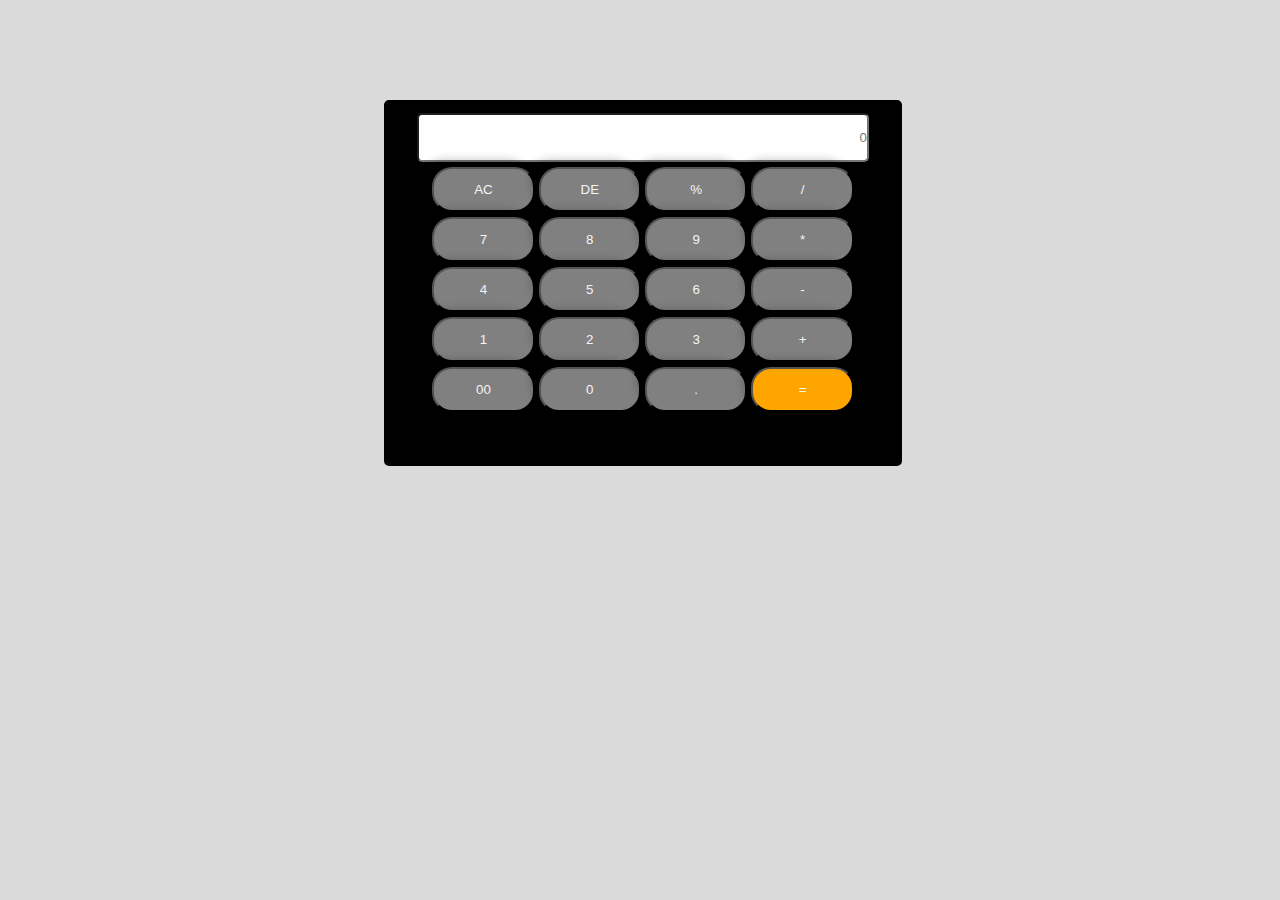
<file: 2_Calculator/index.html>
<!DOCTYPE html>
<html lang="en">
<head>
    <meta charset="UTF-8">
    <meta name="viewport" content="width=device-width, initial-scale=1.0">
    <title>Document</title>
    <link rel="stylesheet" href="styling.css">
    <script src="script.js"></script>
</head>
<body>
    <div class="calculator">
        <input type="text" placeholder="0" id="input" >
        <div class="row1">
        <button  class="btn" data-value="AC">AC</button>
        <button class="btn" data-value="DE">DE</button>
        <button class="btn" data-value="%">%</button>
        <button class="btn" data-value="/">/</button>
         </div>
        <div class="row2">
        <button class="btn" data-value="7">7</button>
        <button class="btn" data-value="8">8</button>
        <button class="btn" data-value="9">9</button>
        <button class="btn" data-value="*">*</button>
         </div>
        <div class="row3">
        <button class="btn" data-value="4">4</button>
        <button class="btn" data-value="5">5</button>
        <button class="btn" data-value="6">6</button>
        <button class="btn" data-value="-">-</button>
         </div>
        <div class="row4">
        <button class="btn" data-value="1">1</button>
        <button class="btn" data-value="2">2</button>
        <button class="btn" data-value="3">3</button>
        <button class="btn" data-value="+">+</button>
         </div>
         <div class="row5">
        <button class="btn" data-value="00">00</button>
        <button class="btn" data-value="0">0</button>
        <button class="btn" data-value=".">.</button>
        <button class="btn" id="result" data-value="=">=</button>
         </div>
    </div>

    
</body>
</html>
</file>
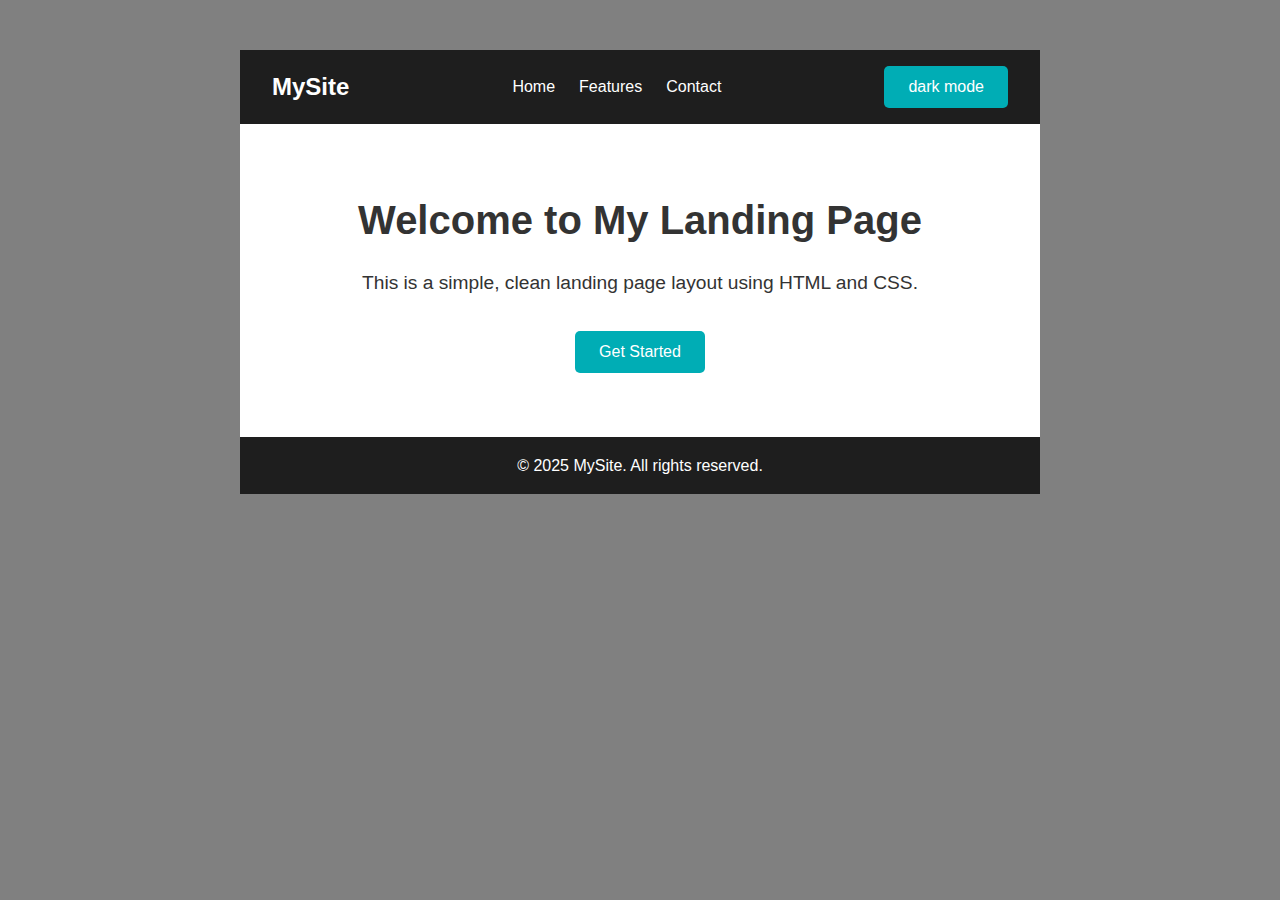
<file: Dark Mode/index.html>
<!-- <!DOCTYPE html>
<html lang="en">
<head>
    <meta charset="UTF-8">
    <meta name="viewport" content="width=device-width, initial-scale=1.0">
    <title>Document</title>
    <link rel="stylesheet" href="style.css">
    <script src="script.js" defer></script>
</head> -->
<!-- <body>
    <div class="maincontainer">
        <div class="webpage">
            <h1>Welcome to the Webpage</h1>
            <p>This is a simple webpage with a header, a paragraph, and a button.</p>
            
            <button id="mode">Light/Dark Mode</button>
        </div>
        <div class="footer">
            <p>&copy; 2023 My Webpage</p>
    </div> -->

    <!DOCTYPE html>
<html lang="en">
<head>
  <meta charset="UTF-8" />
  <meta name="viewport" content="width=device-width, initial-scale=1.0" />
  <title>Simple Landing Page</title>
  <link rel="stylesheet" href="style.css">
    <script src="script.js" defer></script>
</head>
<body>
  <div class="main">
  <header class="navbar">
    <div class="logo">MySite</div>
    <nav>
      <ul class="nav-links">
        <li><a href="#">Home</a></li>
        <li><a href="#">Features</a></li>
        <li><a href="#">Contact</a></li>
      </ul>
     
    </nav>
    <button id="changemode">Dark Mode</button>
  </header>

  <main class="main-content">
    <h1>Welcome to My Landing Page</h1>
    <p>This is a simple, clean landing page layout using HTML and CSS.</p>
    <button>Get Started</button>
  </main>

  <footer class="footer">
    <p>&copy; 2025 MySite. All rights reserved.</p>
  </footer>

</div>

</body>
</html>
</file>
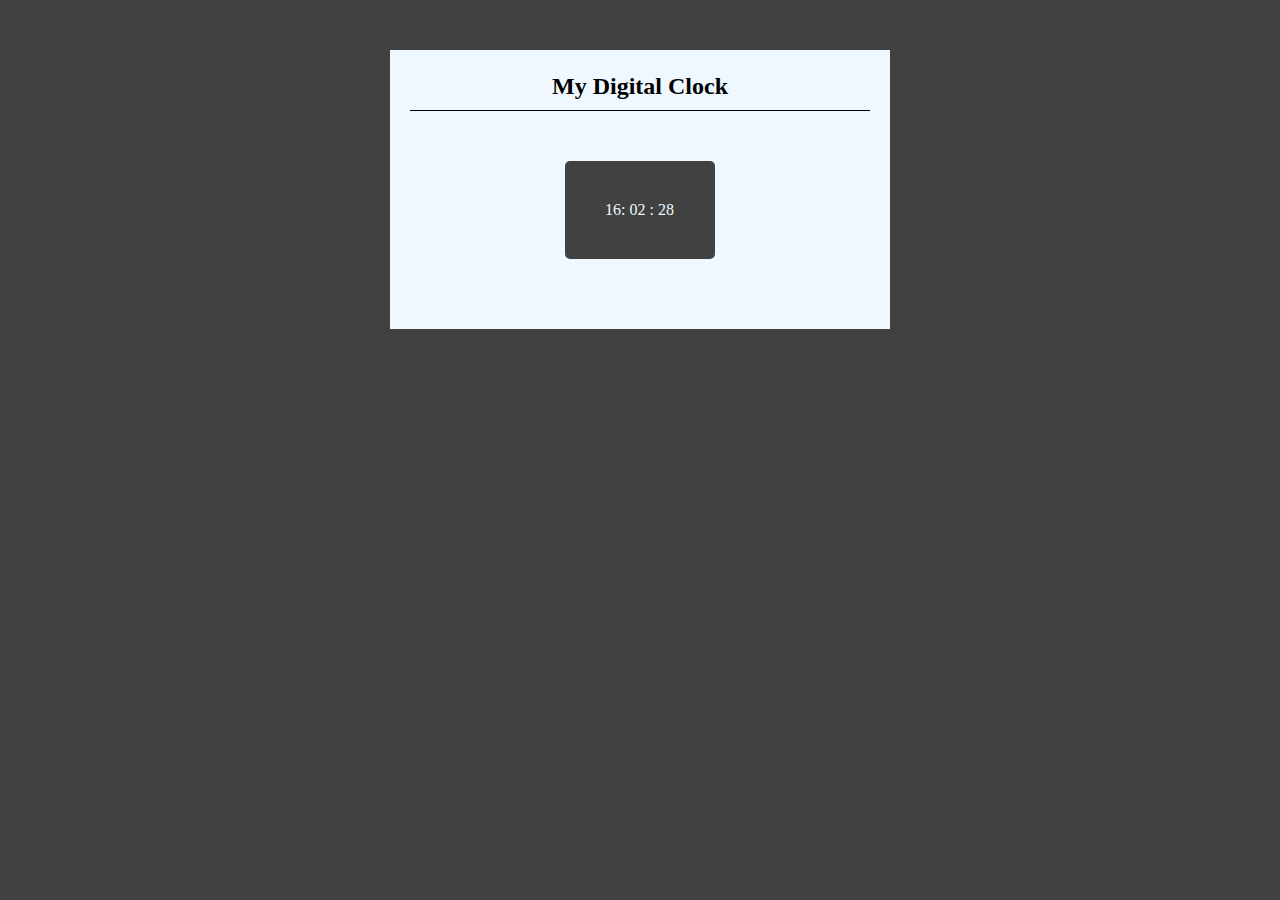
<file: Digital Clock/index.html>
<!DOCTYPE html>
<html lang="en">
  <head>
    <meta charset="UTF-8" />
    <meta name="viewport" content="width=device-width, initial-scale=1.0" />
    <title>Document</title>
    <link rel="stylesheet" href="style.css" />
    <script src="script.js" defer></script>
  </head>
  <body>
    <div class="clock">
        <h2 id="heading2">My Digital Clock</h2>
        <div id="time">
           00:00:00
        </div>
    </div>
  </body>
</html>
</file>
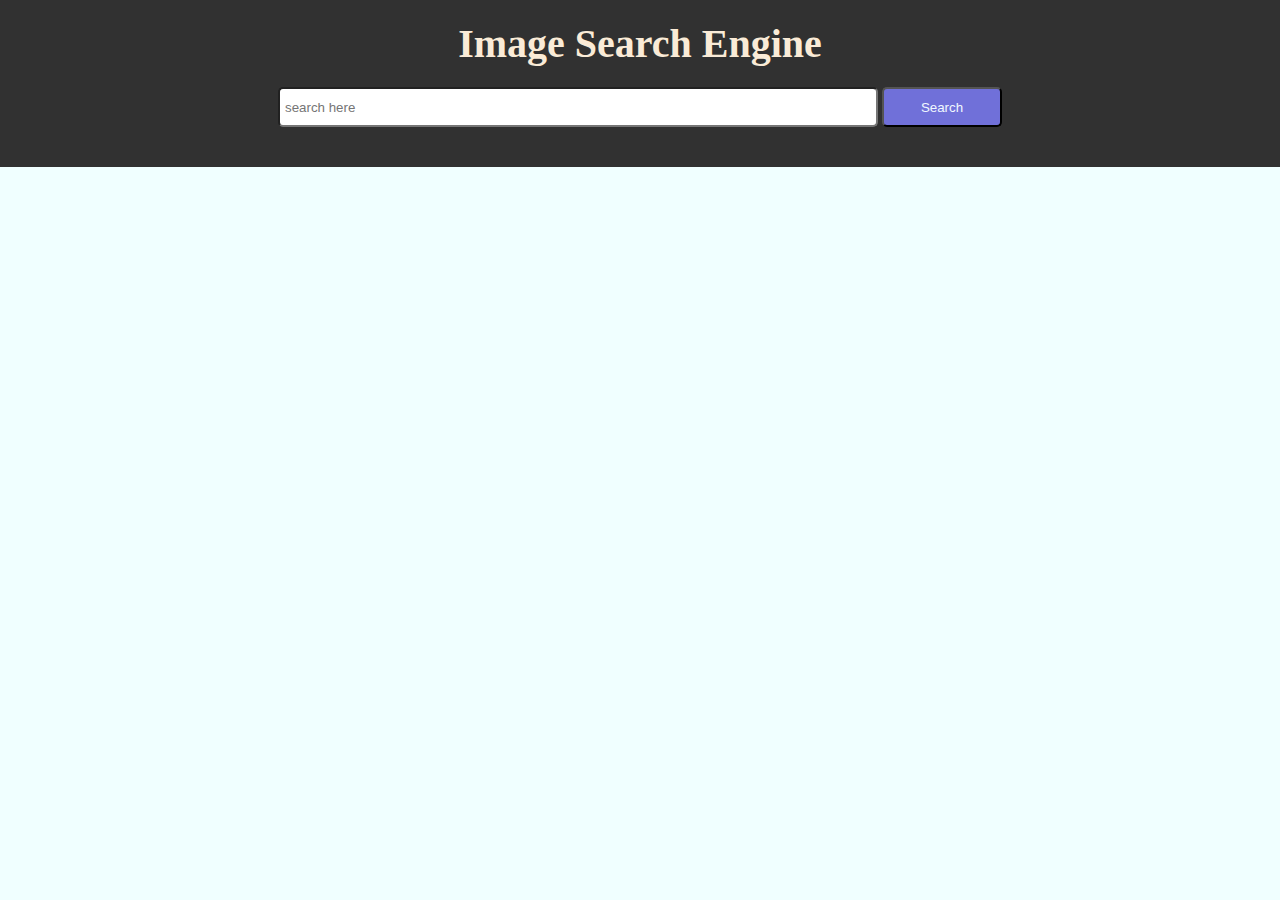
<file: Image Search Engine/index.html>
<!DOCTYPE html>
<html lang="en">
<head>
    <meta charset="UTF-8">
    <meta name="viewport" content="width=device-width, initial-scale=1.0">
    <title>Document</title>
    <link rel="stylesheet" href="style.css">
    <script src="script.js" defer></script>
</head>
<body>
    <div class="header">
        <div class="heading"><h1>Image Search Engine</h1></div>
        <div class="search-bar">
            <input type="text" placeholder="search here" id="input">
            <button id="search">Search</button>
        </div>
    </div>
    <div id="image-container">

    </div>
    
</body>
</html>
</file>
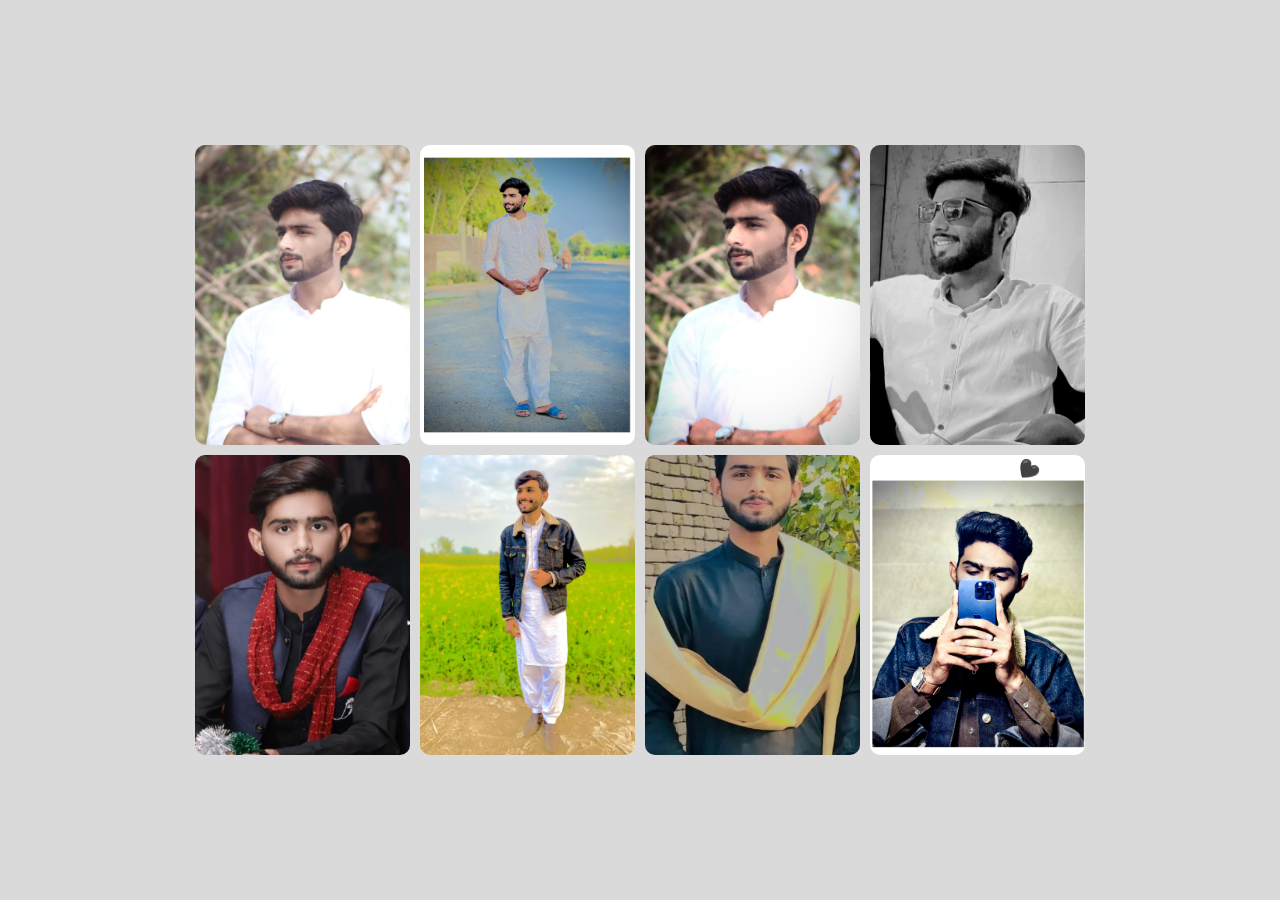
<file: image_gallery/index.html>
<!DOCTYPE html>
<html lang="en">
<head>
    <meta charset="UTF-8">
    <meta name="viewport" content="width=device-width, initial-scale=1.0">
    <title>Document</title>
</head>
<link rel="stylesheet" href="styling.css">
<body>
    <div class="container">
       
        <div class="gallery">
            <img src="1.jpg" alt="Image 1" >
            <img src="2.jpg"  alt="Image 2"  >
            <img src="3.jpg" alt="Image 3"  >
            <img src="4.jpg" alt="Image 4"  >
            <img src="5.jpg" alt="Image 5"  >
            <img src="6.jpg" alt="Image 6"  >
            <img src="7.jpg"  alt="Image 7" >
            <img src="8.jpg"  alt="Image 8" >
        </div>
    </div>
</body>
</html>
</file>
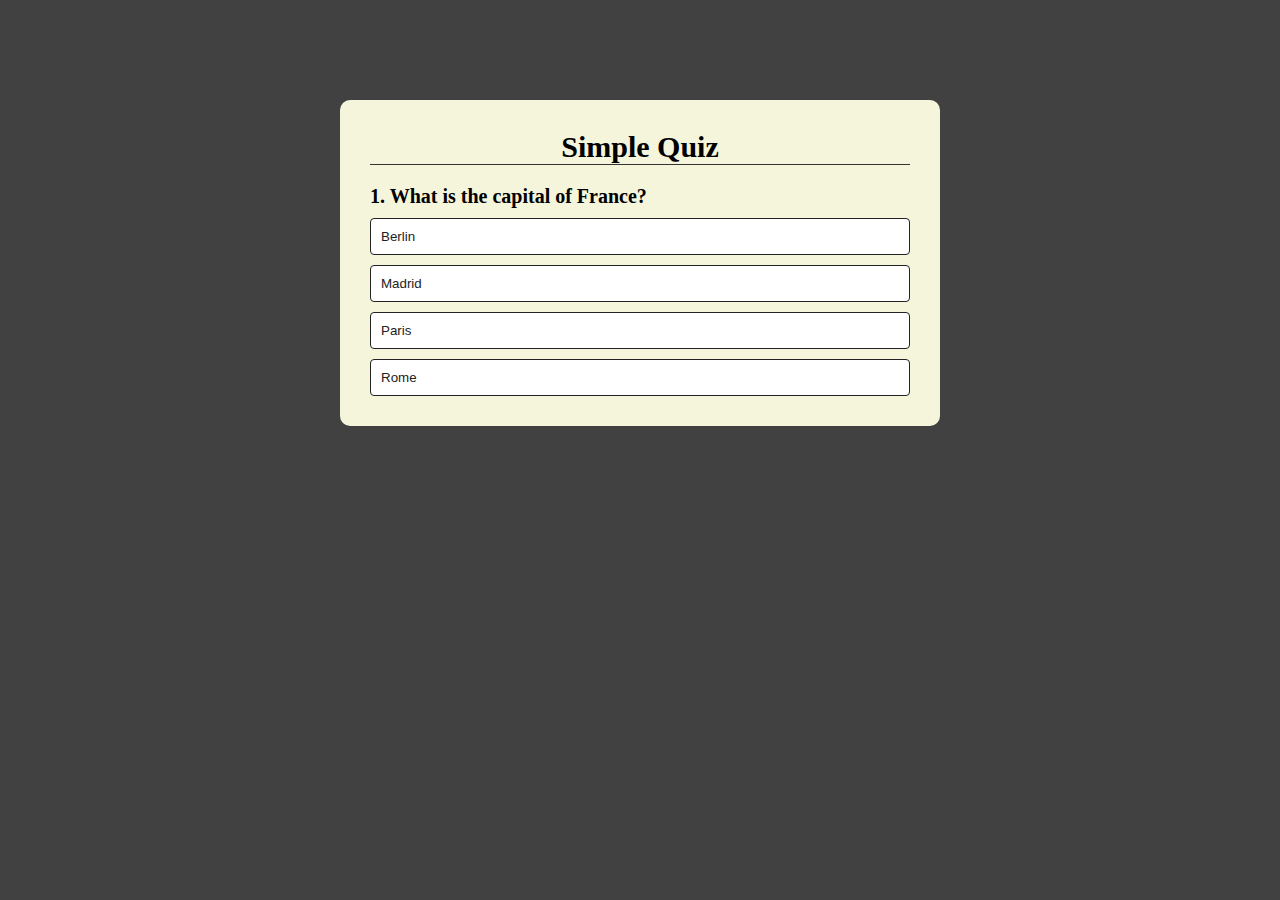
<file: QUIZ App/index.html>
<!DOCTYPE html>
<html lang="en">
<head>
    <meta charset="UTF-8">
    <meta name="viewport" content="width=device-width, initial-scale=1.0">
    <title>Document</title>
    <link rel="stylesheet" href="style.css">
    <script src="script.js" defer></script>

</head>
<body>
    <div class="app">
        <h2>Simple Quiz</h2>
        <div class="quiz">
            <h3 id="question">Write question here</h3>
            <div id="answer-buttons">
                <button class="btn">Answer 1</button>
                <button class="btn" >Answer 2</button>
                <button class="btn" >Answer 3</button>
                <button class="btn" >Answer 4</button>
            </div>
            <div id="next">
                <button id="next-btn"> Next</button>
            </div>
        </div>
    </div>
</body>
</html>
</file>
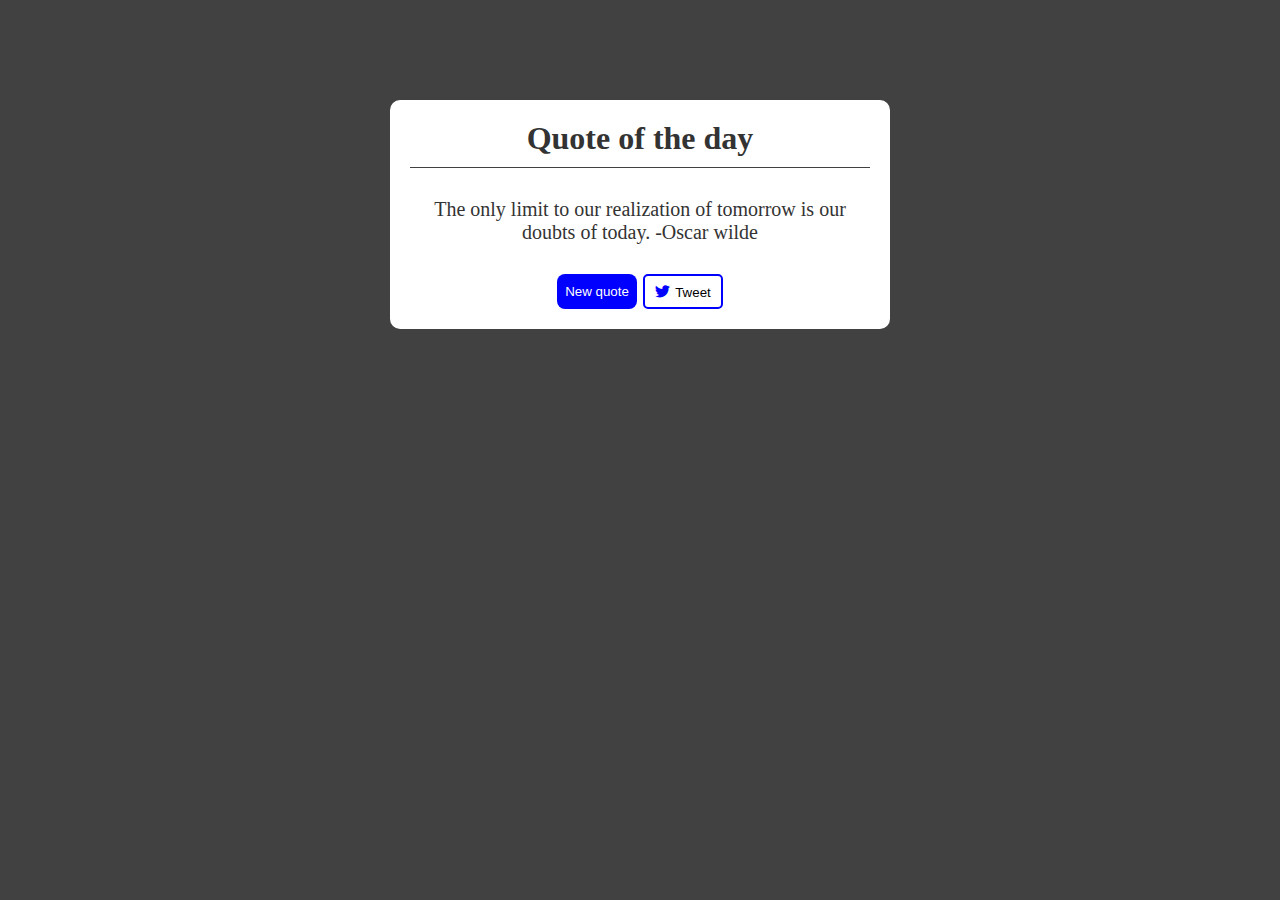
<file: Quote Generator/index.html>
<!DOCTYPE html>
<html lang="en">
<head>
    <meta charset="UTF-8">
    <meta name="viewport" content="width=device-width, initial-scale=1.0">
    <title>Document</title>
    <link rel="stylesheet" href="https://cdnjs.cloudflare.com/ajax/libs/font-awesome/6.7.2/css/all.min.css" integrity="sha512-Evv84Mr4kqVGRNSgIGL/F/aIDqQb7xQ2vcrdIwxfjThSH8CSR7PBEakCr51Ck+w+/U6swU2Im1vVX0SVk9ABhg==" crossorigin="anonymous" referrerpolicy="no-referrer" />
    <link rel="stylesheet" href="style.css">
    <script src="script.js" defer></script>
</head>
<body>
    <div class="box">
        <h1>Quote of the day</h1>
        <div id="quotebox">

        </div>

        <div class="buttons">
            <button id="newquote" >New quote</button>
            <button id="tweet"><i class="fa-brands fa-twitter fa-beat"></i>Tweet</button>
        </div>
    </div>
    
    
</body>
</html>
</file>
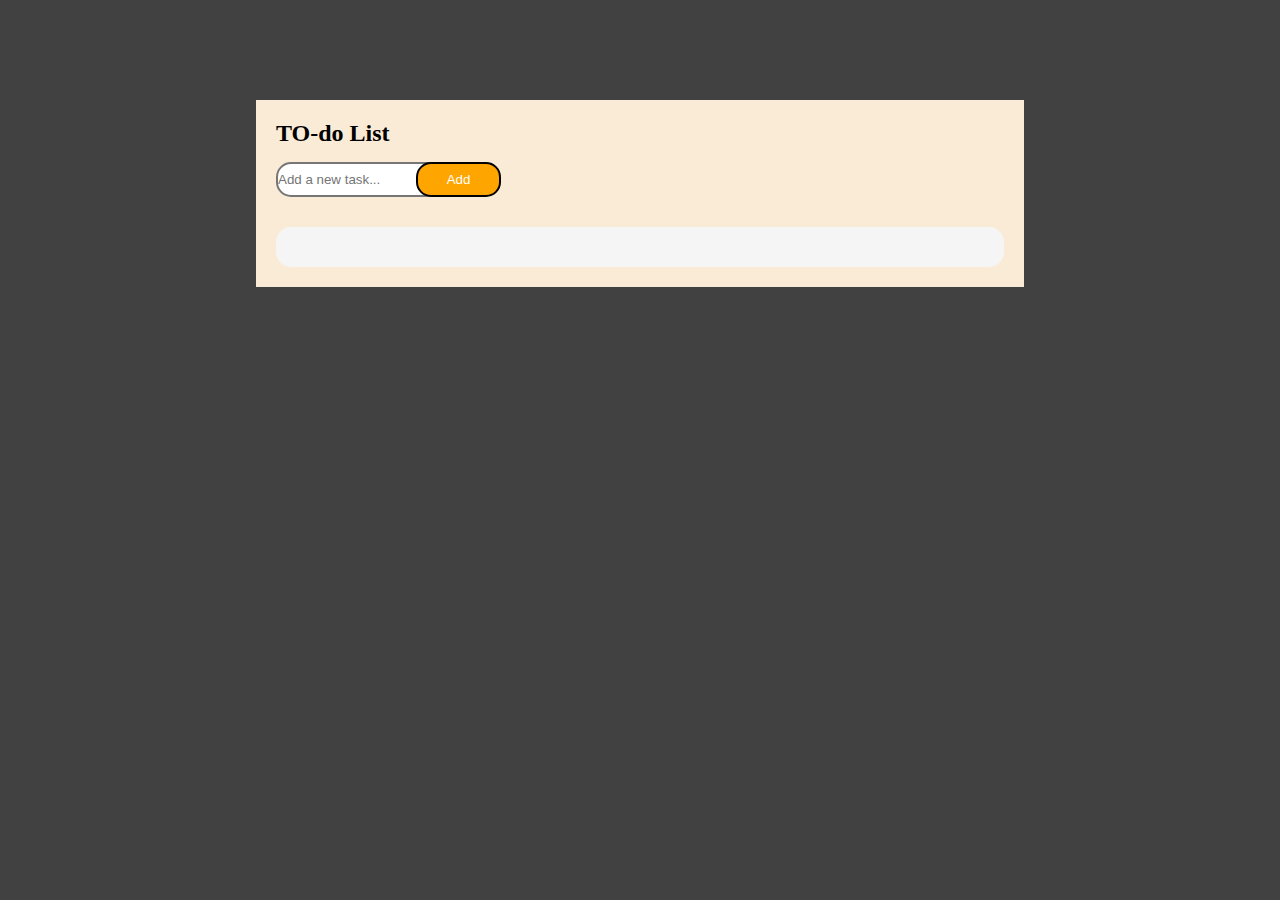
<file: To_do_list/index.html>
<!DOCTYPE html>
<html lang="en">
<head>
    <meta charset="UTF-8">
    <meta name="viewport" content="width=device-width, initial-scale=1.0">
    <title>Document</title>
    <link rel="stylesheet" href="style.css">
    <script src="script.js"></script>
    <link rel="stylesheet" href="https://cdnjs.cloudflare.com/ajax/libs/font-awesome/6.7.2/css/all.min.css" integrity="sha512-Evv84Mr4kqVGRNSgIGL/F/aIDqQb7xQ2vcrdIwxfjThSH8CSR7PBEakCr51Ck+w+/U6swU2Im1vVX0SVk9ABhg==" crossorigin="anonymous" referrerpolicy="no-referrer" />

</head>
<body>
    <div class="main">
        <h2>TO-do List</h2>
        <div class="task">
        <input type="text" id="input" placeholder="Add a new task..."><i class="fa-solid fa-clipboard"></i>
        <button id="add">Add</button>
       
        
    </div>
    <ul id="listcontainer">
      
        </ul>
    </div>
    
</body>
</html>
</file>
<file: 2_Calculator/styling.css>
*{
    margin: 0;
    padding: 0;
}
body{
    background-color: #dadada;
}
.calculator{
    display: flex;
   
    align-items: center;
    flex-direction: column;
    gap:5px;
    margin-top: 100px;
  border-style:solid;
  border-radius: 5px;
  width: 40vw;
  height: 40vh;
  margin-left: 30%;
  background-color: black;
}
button{
    width: 8vw;
    height: 5vh;
    background-color: grey;
    color: whitesmoke;
    border-radius: 20px;
    box-shadow: -8px -8px 8px rgba(0, 0, 0, 0.2);
}
input{
    width: 35vw;
    height: 5vh;
    border-radius: 5px;
    margin-top: 10px;
    text-align: right;
   
}

#result{
    background-color: orange;
}
</file>
<file: Dark Mode/style.css>
/* *{
    margin: 0;
    padding: 0;
    box-sizing: border-box;
}
body{
    background-color: #414141;
}
.maincontainer{
    height: auto;
    max-width: 600px;
    background-color: #fff;
 
 
    border-radius: 10px;
    box-shadow: 0 0 10px rgba(0, 0, 0, 0.5);
    margin: 50px auto;
    padding: 20px;
}
p{
    font-size: 20px;
    color: #000;
    margin-bottom: 10px;
    margin-top: 10px;

}
button{
    background-color: #007bff;
    color: #fff;
    border: none;
    padding: 10px 20px;
    border-radius: 5px;
    cursor: pointer;
    font-size: 16px;
    margin-top: 10px;
}
button:hover{
    background-color: #0056b3;
}
.footer{
    text-align: center;
    margin-top: 20px;
    font-size: 14px;
    color: #666;
    border-top: #414141 1px solid;
    padding-top: 10px;
} */


* {
    margin: 0;
    padding: 0;
    box-sizing: border-box;
  }
  
  body {
    font-family: 'Segoe UI', sans-serif;
    line-height: 1.6;
    color: #333;
    background-color: grey;
    
  }
  .main{
    height: auto;
    max-width: 800px;
    margin: 50px auto;
  }
  
  .navbar {
    display: flex;
    justify-content: space-between;
    align-items: center;
    padding: 1rem 2rem;
    background-color: #1e1e1e;
    color: #fff;
  }
  
  .logo {
    font-size: 1.5rem;
    font-weight: bold;
  }
  
  .nav-links {
    list-style: none;
    display: flex;
    gap: 1.5rem;
  }
  
  .nav-links a {
    text-decoration: none;
    color: #fff;
    transition: color 0.3s ease;
  }
  
  .nav-links a:hover {
    color: #00adb5;
  }
  
  .main-content {
    text-align: center;
    padding: 4rem 2rem;
    background-color: #ffffff;
  }
  
  .main-content h1 {
    font-size: 2.5rem;
    margin-bottom: 1rem;
  }
  
  .main-content p {
    font-size: 1.2rem;
    margin-bottom: 2rem;
  }
  #changemode{
    background-color: #00adb5;
    color: #fff;
    border: none;
    padding: 0.75rem 1.5rem;
    font-size: 1rem;
    border-radius: 5px;
    cursor: pointer;
    transition: background-color 0.3s ease;
  }
  
  .main-content button {
    padding: 0.75rem 1.5rem;
    font-size: 1rem;
    background-color: #00adb5;
    color: #fff;
    border: none;
    border-radius: 5px;
    cursor: pointer;
  }
  
  .main-content button:hover {
    background-color: #007b83;
  }
  
  .footer {
    text-align: center;
    padding: 1rem;
    background-color: #1e1e1e;
    color: #fff;
    margin-top: auto;
  }
  .dark-mode {
    background-color: #121212;
    color: #ffffff;
  }
  .dark-mode .main-content {
    background-color: #1e1e1e;

  }
  .dark-mode .main-content h1{
    color: #ffffff;
  }
  .dark-mode .main-content p{
    color: #ffffff;
  }
  .dark-mode button {
    background-color: #00adb5;
    color: #414141;
  }
</file>
<file: Digital Clock/style.css>
*{
    margin: 0;
    padding: 0;
    box-sizing: border-box;
}
body{
    background-color: #414141;
}
.clock{
    max-width: 500px;
    height: auto;
    margin: 50px auto;
     padding: 20px;
     background-color: aliceblue; 
}
#heading2{
    text-align: center;

    border-bottom: 1px solid black;
    margin-top: 3px;
    padding-bottom: 10px;
    
}
#time{
    height: auto;
    width: 150px;
    background-color: #414141;
    padding: 30px;
    border-radius: 5px;
    color: aliceblue;
    margin: 50px auto;
    padding: 40px;
}
</file>
<file: Image Search Engine/style.css>
*{
    margin: 0;
    padding: 0;
    box-sizing: border-box;
}
body{
    background-color: azure;
}
.header{
    background-color: #313131;
    text-align: center;
    padding: 20px;

}
.heading h1{
    color: antiquewhite;
    font-size: 40px;

}
.search-bar {
    padding: 20px;

}
.search-bar input{
    width: 50%;
    height: 40px;
    border-radius: 5px;
    padding: 5px;
}
.search-bar button{
    width: 10%;
    height: 40px;
    border-radius: 5px;
    color: aliceblue;
    background-color: rgb(112, 112, 217);

}
.search-bar input:hover{
  border-color: #007BFF;
  box-shadow: 0 0 5px rgba(0, 123, 255, 0.5);
}
.search-bar button:hover{
    width: 12%;
    height: 45px;
    background-color: burlywood;
    color: black;


}
#image-container{
    display: flex;
    flex-wrap: wrap;
    justify-content: center;

}
#image-container img{
    height: 200px;
    width: 200px;
   
    margin: 2px auto;
    padding: 10px;
}
</file>
<file: image_gallery/styling.css>
*{
    margin: 0;
    padding: 0;
    box-sizing: border-box; 
}
.container{
    width: 100%;
    min-height: 100vh;
    display: flex;
    flex-wrap: wrap;
    justify-content: center;
    align-items: center;
    /* gap: 20px; */
    padding: 50px 8%;
    background-color: #dadada;
}
.gallery{
  display:flex;
  flex-wrap: wrap;
  align-items: center;
  justify-content: center;
  gap: 10px;
  
}
.gallery img{
    width: 20%;
    height: 300px; /* Set a fixed height */
  object-fit: cover; /* Ensures images fill the area without distortion */
  border-radius: 10px; /* Optional: Gives images a rounded look */
}

.image-viewer {
  width: 80%;
  max-width: 500px;
  margin-bottom: 20px;
}

.image-viewer img {
  width: 100%;
  height: auto;
  border-radius: 10px;
  box-shadow: 0 4px 8px rgba(0, 0, 0, 0.2);
  transition: transform 0.2s;
}
</file>
<file: QUIZ App/style.css>
*{
    margin: 0;
    padding: 0;
    box-sizing: border-box;
}
body{
    background-color: #414141;
}
.app{
    background-color: beige;
    width: 90%;
    max-width: 600px;
    margin: 100px auto 0;
    border-radius: 10px;
    padding: 30px;

}
.app h2{
    text-align: center;
    font-size: 30px;
    font-weight: 600;
    margin-bottom: 20px;
    border-bottom: 1px solid #333;
}
#question{
    font-size: 20px;
    font-weight: 600;
    margin-top: 20px;
    margin-bottom: 10px;
}
#answer-buttons{
    display: flex;
    flex-direction: column;
    gap: 10px;
}
.btn{
    background: #fff;
    color: #222;
    width: 100%;
    font-weight: 500;
    border: 1px solid #222;
    text-align: left;
    border-radius: 4px;
    cursor: pointer;
    padding: 10px ;
    transition: all 0.3s;
}
.btn:hover{
    background: #222;
    color: #fff;
}
#next-btn{
    background: #222;
    color: #fff;
    width: 150px;
    border: none;
    font-weight: 600;
    padding: 10px 20px;
    cursor: pointer;
    border-radius: 4px;
    margin: 20px auto 0;
    display: block;
    cursor: pointer;
}
.btn.correct {
    background-color: #4CAF50;
    color: white;
}

.btn.incorrect {
    background-color: #f44336;
    color: white;
}
</file>
<file: Quote Generator/style.css>
*{
    margin: 0;
    padding: 0;
    box-sizing: border-box;
}
body{
    background-color: #414141;
}
.box{
    height: auto;
    max-width: 500px;
    margin: 100px auto;
    background-color: #fff;
    padding:20px;
    border-radius: 10px;
}
h1{
    color: #333;
    text-align: center;
    border-bottom: 1px solid #414141;
    padding-bottom: 10px;
}
.buttons{
    display: flex;
    justify-content: center;
    margin-top: 20px;
}
#newquote{
    background-color: blue;
    color: #fff;
    width: 80px;
    height: 35px;
    border:1px  blue;
    border-radius: 8px;

}
#tweet{
    color: black ;
    
    background-color: #fff;
    width: 80px;
    height: 35px;
    border: 2px solid blue;
    border-radius: 5px;
    margin-left: 6px;
    padding : 5px;

}
#quotebox{
    font-size: 20px;
    color: #333;
    text-align: center;
    margin-top: 20px;
    padding: 10px;
    border-radius: 5px;
    background-color: #fff;
}
#tweet i{
    color: blue;
    font-size: 15px;
    margin-right: 5px;
}
#tweet:hover{
    background-color: blue;
    color: #fff;
    transition: 0.5s;
}
#tweet:hover i{
    color: #fff;
    transition: 0.5s;
}
#newquote:hover{
    background-color: #fff;
    color: blue;
    transition: 0.5s;
    border: #333 solid 1px;
}
</file>
<file: To_do_list/style.css>
*{
    margin: 0;
    padding: 0;
    box-sizing: border-box;
}
body{
    background-color: #414141;
}
.main{
    background-color: antiquewhite;
    height: auto;
    width: 60vw;
    margin: 100px auto;
    padding: 20px;
}
.task{
    display: flex;
    margin-top: 15px;
}
#input{
    border-radius: 15px;
    height: 35px;
    border-style:solid;
}
#add{
    border-radius: 15px;
    height: 35px;
    width: 85px;
    border-style:solid;
    background-color: orange;
    color: white;
    position: fixed;
    margin-left: 140px;

}
#listcontainer{
    margin-top: 30px;
    background-color: whitesmoke;
    padding: 20px;
    border-radius: 15px;
    user-select: none;
    cursor: pointer;
  
}
#listcontainer ul{
    list-style: none;
    padding: 0;
    
   
}
</file>
